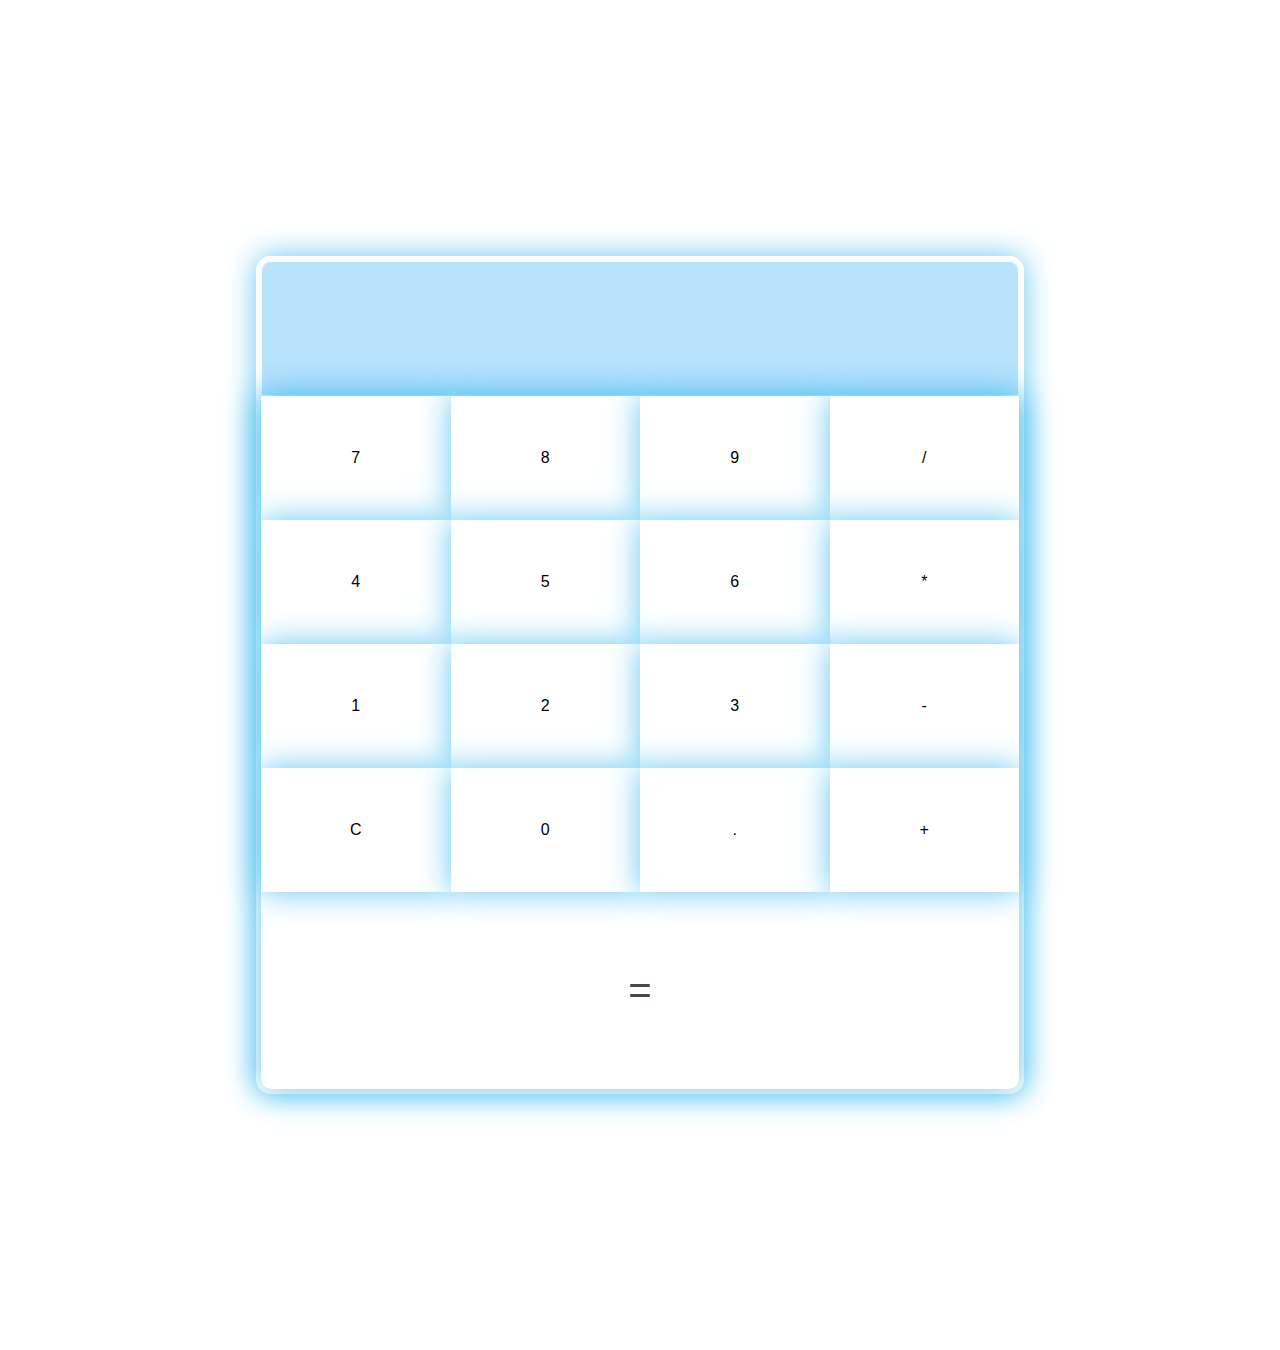
<file: index.html>
<!DOCTYPE html>
<html lang="en">
<head>
    <meta charset="UTF-8">
    <meta http-equiv="X-UA-Compatible" content="IE=edge">
    <meta name="viewport" content="width=device-width, initial-scale=1.0">
    <link rel="stylesheet" href="main.css">
    <script src="main.js" defer></script>
    <title>Calculator</title>
</head>
<body>
    <div id="root">
        <div id="calculator">
            <div id="display"></div>
            <div id="button-container">
                <div id="b7" class="buttons">7</div>
                <div id="b8" class="buttons">8</div>
                <div id="b9" class="buttons">9</div>
                <div id="bdivide" class="buttons">/</div>
                <div id="b4" class="buttons">4</div>
                <div id="b5" class="buttons">5</div>
                <div id="b6" class="buttons">6</div>
                <div id="bmultiply" class="buttons">*</div>
                <div id="b1" class="buttons">1</div>
                <div id="b2" class="buttons">2</div>
                <div id="b3" class="buttons">3</div>
                <div id="bsubtract" class="buttons">-</div>
                <div id="bclear" class="buttons">C</div>
                <div id="b0" class="buttons">0</div>
                <div id="bdecimal" class="buttons">.</div>
                <div id="badd" class="buttons">+</div>
            </div>
            <div id="equals" class="eval">=</div>
        </div>
    </div>
</body>
</html>
</file>
<file: main.css>
* {
    box-sizing: border-box; 
    margin: 0;
}
body {
    font-family:'Segoe UI', Tahoma, Geneva, Verdana, sans-serif;
}
#calculator {
    margin: 20% auto;
    border: 5px solid white; 
    box-shadow: 0 0 30px #63c8f2;
    border-radius: 15px;
    width: 60vw;
    background-color: rgba(135, 206, 250, 0.584);
}
#display {
    color: black;
    /* width: 100%; */
    height: 15vh;
    border: 1px solid white;
    border-radius: 10px 10px 0 0;
    text-align: right;
    font-family:'Segoe UI', Tahoma, Geneva, Verdana, sans-serif;
    font-size: 30px;
    padding: 50px 10px;
}
#button-container {
    display: flex;
    flex-direction: row;
    /* background-color: teal; */
    box-shadow: 0 0 30px #63c8f2;
    margin: 0 auto;
    /* align-content: center; */
    justify-content: space-evenly; 
    flex-wrap: wrap;
    /* border: 0.5px solid green; */
    /* width: 100%; */
}
.buttons, .eval {
    /* border: 2px solid black; */
    color: black;
    background-color: white;
    text-align: center;
    box-shadow: 0 0 30px #63c8f2;
    cursor: pointer;
}
.buttons:hover, .eval:hover{
    background-color: rgba(177, 206, 255, 0.673);
}
.buttons {
    width: 25%;
    height: 40%;
    padding: 7% 5%;
    /* border-radius: 10px; */
    /* border: 5px solid white; */
}
.eval {
    width: 100%;
    /* height: 50px; */
    padding: 10%;
    font-size: 40px;
    color: rgb(68, 70, 80);
    border-radius: 0 0 10px 10px;
}
</file>
